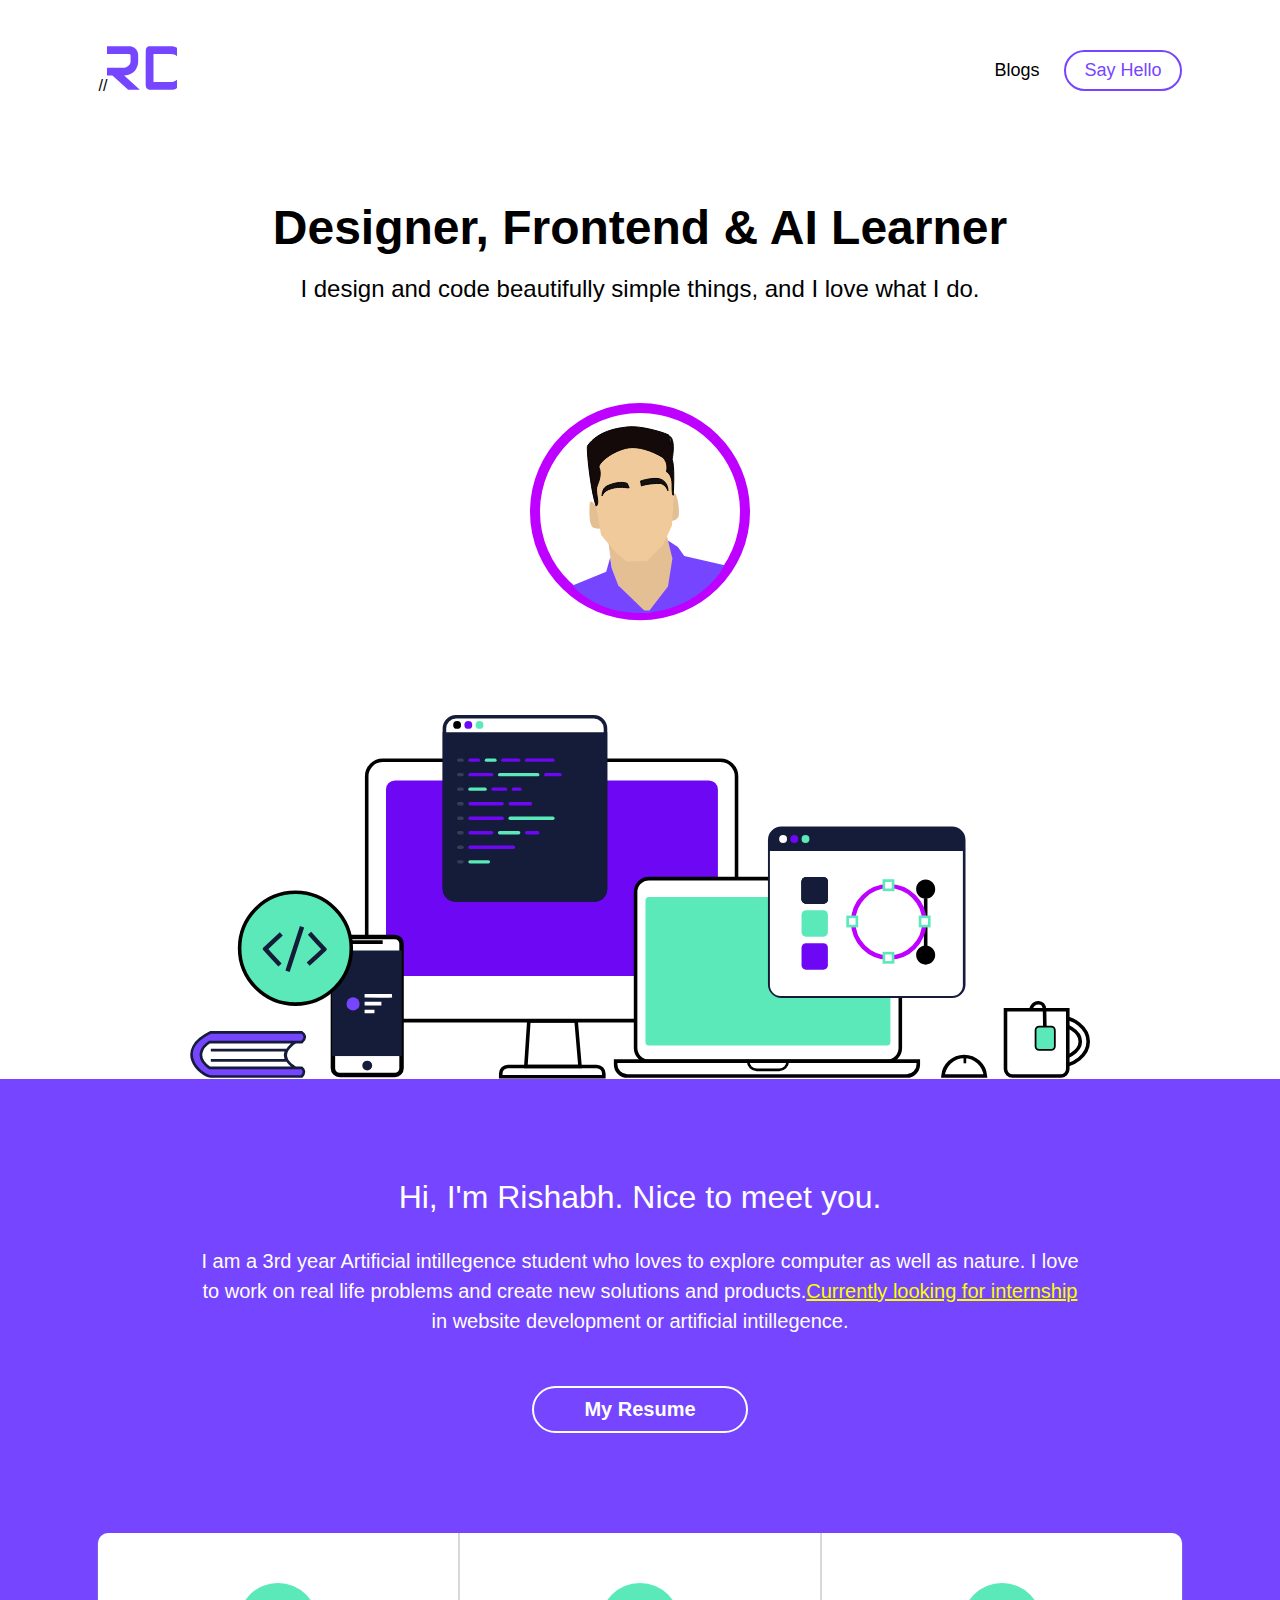
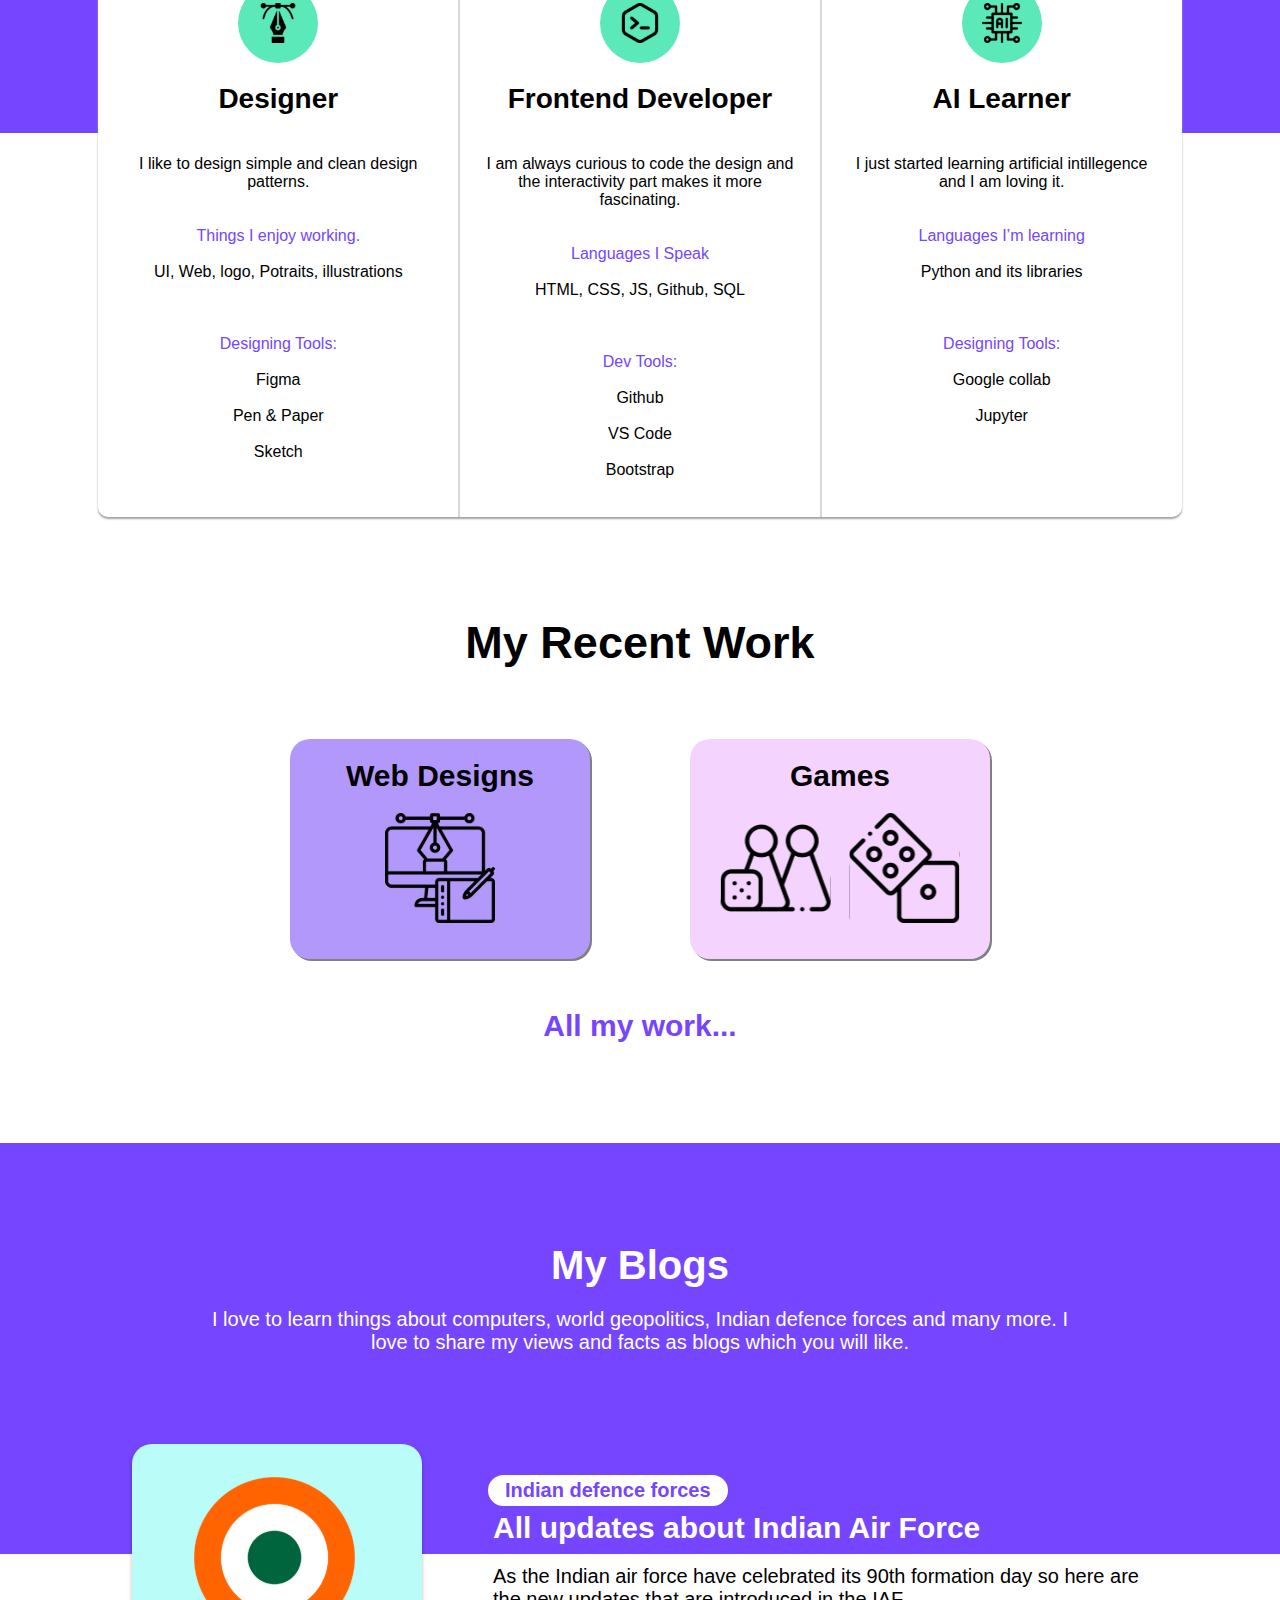
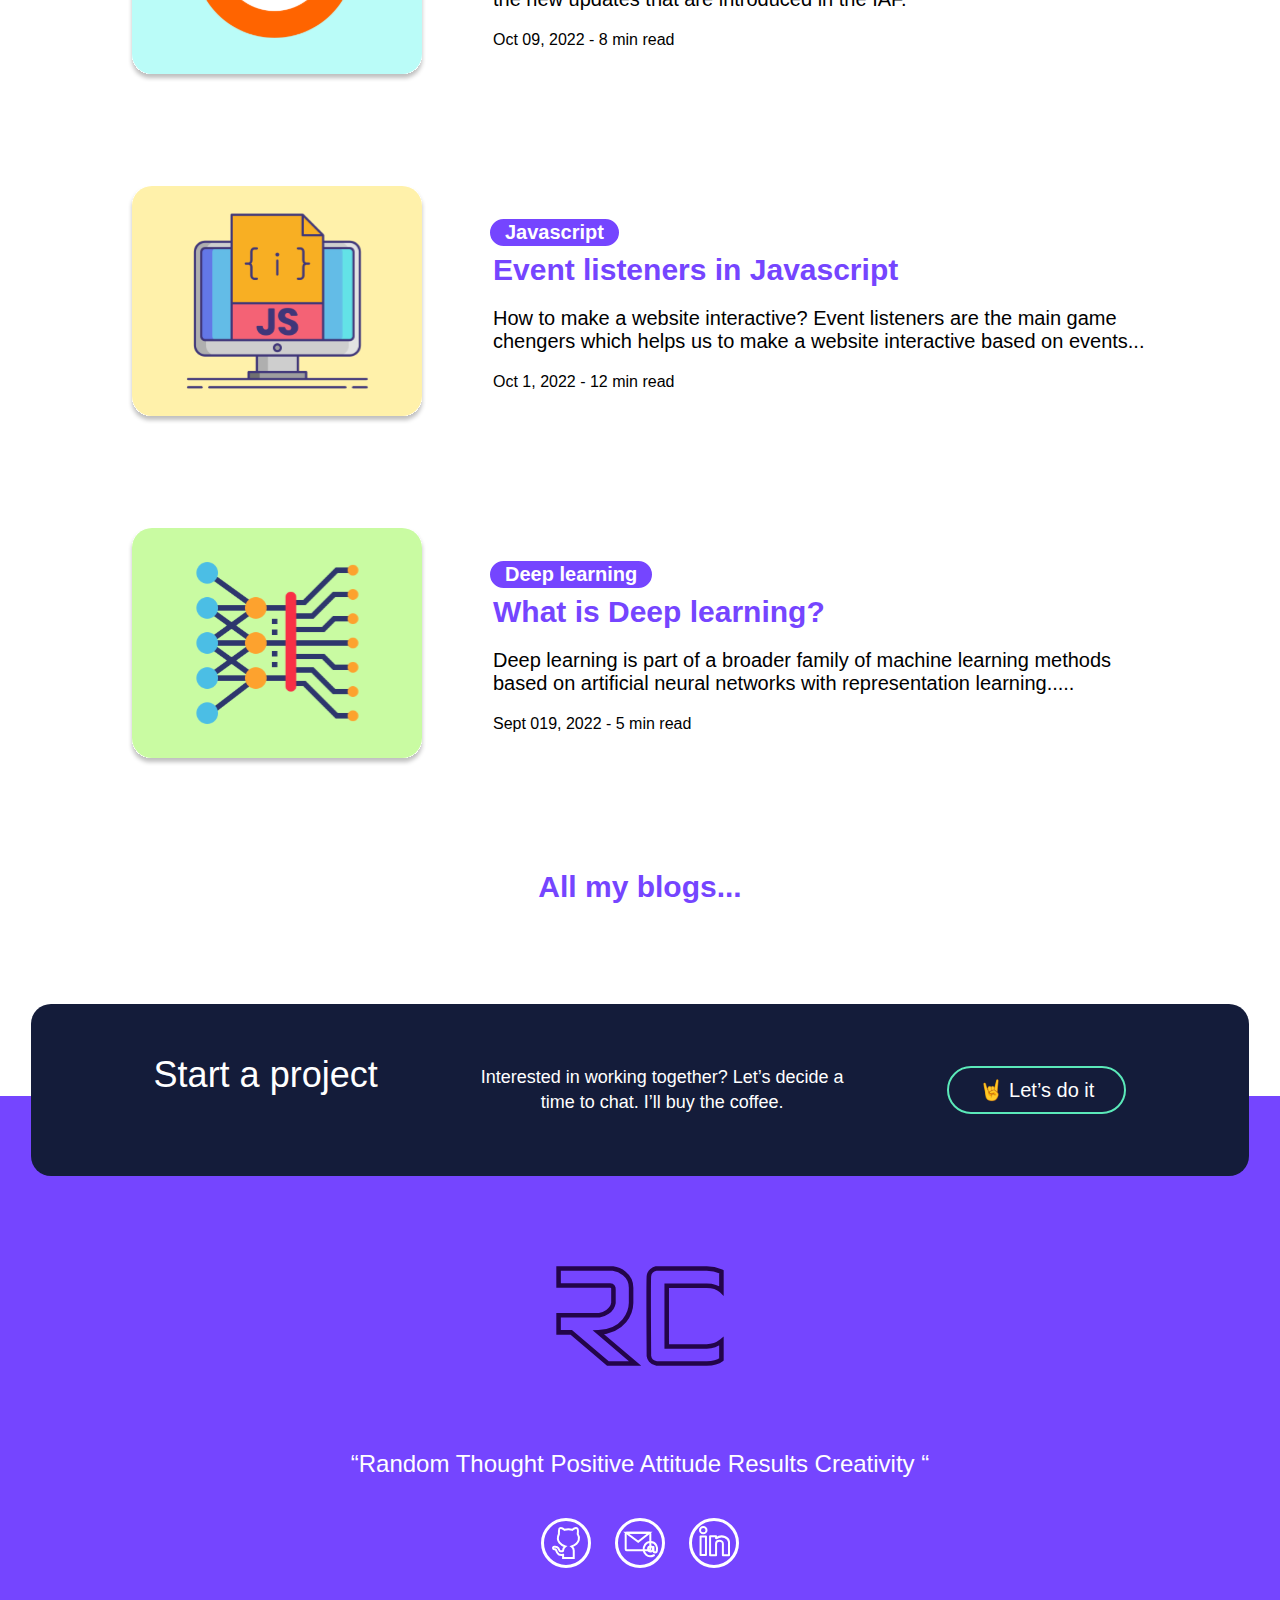
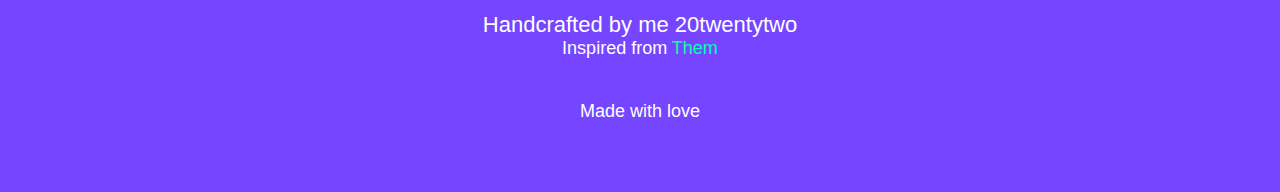
<file: index.html>
<!DOCTYPE html>
<html lang="en">

<head>
  <title>Rishabh Dhayal | Designer, Frontend  &amp; AI Learner
  </title>
  <meta charset="UTF-8" />
  <meta http-equiv="X-UA-Compatible" content="IE=edge" />
  <meta name="viewport" content="width=device-width, initial-scale=1.0" />
  <link rel="shortcut icon" href="images/fevicon.png" type="image/x-icon" />
  <link rel="canonical" href="https://rishabhdhayal.github.io/rishabh/">
  <meta property="og:site_name" content="Rishabh Dhayal">
  <meta property="og:type" content="website">
  <meta property="og:title" content="Rishabh Dhayal | Designer, Frontend  &amp; AI Learner">
  <meta property="og:image:secure_url" content="https://rishabhdhayal.github.io/rishabh/images/potrait.svg">
  <meta property="og:description" content="I design and code beautifully simple things, and I love what I do.">
  <meta property="og:url" content="https://rishabhdhayal.github.io/rishabh/">
  <link rel="preconnect" href="https://fonts.googleapis.com" />
  <link rel="preconnect" href="https://fonts.gstatic.com" crossorigin />
  <link href="https://fonts.googleapis.com/css2?family=Michroma&display=swap" rel="stylesheet" />
  <link rel="stylesheet" href="style.css" />
  <script src="script.js" defer></script>
</head>

<body>
  <header>
    <div class="navbar">
      <div class="logo">
        //<a href="Rishabh Dhayal ITR.pptx" download><img src="images/logo.svg"
            alt="RISHABH DHAYAL logo" /></a>
      </div>
      <div class="navItems">
        <a href="#index_05_myBlogs">
          <div class="navBlog">Blogs</div>
        </a>
        <a href="">
          <div class="navWork">My Work</div>
        </a>
        <a href="contact_form.html">
          <div class="navHello">Say Hello</div>
        </a>
      </div>
    </div>
  </header>

  <div class="index_01">
    <div class="potrait_heading">
      <div class="index_01_heading">
        <div class="i_01_h1">Designer, Frontend & AI Learner</div>
        <div class="i_01_h2">
          I design and code beautifully simple things, and I love what I do.
        </div>
      </div>
      <div class="i_01_potrait">
        <img src="images/potrait.svg" alt="RISHABH DHAYAL" />
      </div>
    </div>
    <div class="i_01_workplace">
      <img src="images/desktop.svg" alt="" height="90%" />
    </div>
  </div>

  <div class="index_02_aboutMe">
    <div class="i_02_boxdata1">Hi, I'm Rishabh. Nice to meet you.</div>
    <div class="i_02_boxdata2">
      I am a 3rd year Artificial intillegence student who loves to explore
      computer as well as nature. I love to work on real life problems and
      create new solutions and products.<span style="color: #faff00; text-decoration: underline">Currently looking for
        internship</span>
      in website development or artificial intillegence.
    </div>
    <div class="i_02_Resume_btn">
      <a href="resume.html">
        <div class="resume">My Resume</div>
      </a>
    </div>
  </div>

 <div class="index_03_skills">
    <div class="i_03_designer">
      <div class="i3_logo">
        <img src="images/pen-tool 1.svg" alt="" height="50%" width="50%" />
      </div>
      <div class="i3_heading">Designer</div>
      <p class="i_03_para">
        I like to design simple and clean design patterns. <br /><br /><br />
        <span style="color: #7545ff">Things I enjoy working.</span><br /><br />
        UI, Web, logo, Potraits, illustrations <br /><br /><br /><br />
        <span style="color: #7545ff">Designing Tools:</span><br /><br />
        Figma <br /><br />
        Pen & Paper <br /><br />
        Sketch <br /><br />
      </p>
    </div>
    <div class="i_03_developer">
      <div class="i3_logo">
        <img src="images/code 1.svg" alt="" height="50%" width="50%" />
      </div>
      <div class="i3_heading">Frontend Developer</div>
      <p class="i_03_para">
        I am always curious to code the design and the interactivity part
        makes it more fascinating.<br /><br /><br />
        <span style="color: #7545ff">Languages I Speak</span><br /><br />
        HTML, CSS, JS, Github, SQL <br /><br /><br /><br />
        <span style="color: #7545ff">Dev Tools:</span><br /><br />
        Github<br /><br />
        VS Code<br /><br />
        Bootstrap<br /><br />
      </p>
    </div>
    <div class="i_03_ailerner">
      <div class="i3_logo">
        <img src="images/artificial-intelligence (1) 1.svg" alt="" height="50%" width="50%" />
      </div>
      <div class="i3_heading">AI Learner</div>
      <p class="i_03_para">
        I just started learning artificial intillegence and I am loving it.
        <br /><br /><br />
        <span style="color: #7545ff">Languages I’m learning</span><br /><br />
        Python and its libraries  <br /><br /><br /><br />
        <span style="color: #7545ff">Designing Tools:</span><br /><br />
        Google collab<br /><br />
        Jupyter<br /><br />
      </p>
    </div>
  </div>

  <div class="index_04_myWork">
    <div class="i_04_heading">My Recent Work</div>
    <div class="i_04_workCards">
      <div class="i_04_dc">
        <a href="work.html">
          <div class="designCard" style="background-color: #b298fb">
            <div class="cardHeading">Web Designs</div>
            <img src="images/graphic-design 1.svg" alt="" height="50%" />
          </div>
        </a>
      </div>
      <!-- <div class="i_04_dc">
        <a href="">
          <div class="designCard" style="background-color: #9cf6b5">
            <div class="cardHeading">Personal website</div>
            <img src="images/Group 71.svg" alt="" height="50%" />
          </div>
        </a>
      </div> -->
      <div class="i_04_dc">
        <a href="work2.html">
          <div class="designCard" style="background-color: #f4d4ff">
            <div class="cardHeading">Games</div>
            <img src="images/Group 72.svg" alt="" height="50%" />
          </div>
        </a>
      </div>
      <!-- <div class="i_04_dc">
        <a href="">
          <div class="designCard" style="background-color: #fff388">
            <div class="cardHeading">Logos</div>
            <img src="images//logo 1.svg" alt="" height="50%" />
          </div>
        </a>
      </div> -->
    </div>
    <a href="work.html" style="
          text-decoration: none;
          font-size: 30px;
          font-weight: 700;
          color: #7545ff;
          padding-top: 30px;
        ">All my work...</a>
  </div>


  <div class="index_05_myBlogs" id="index_05_myBlogs">
    <div class="i_05_heading">
      <h2>My Blogs</h2>
      <p>
        I love to learn things about computers, world geopolitics, Indian
        defence forces and many more. I love to share my views and facts as
        blogs which you will like.
      </p>
    </div>
    <div class="i_05_blogs">
      <div class="blog">
        <div class="blog_photo">
          <a><img src="images/Group 73.svg" alt="" /></a>
        </div>
        <div class="blog_detail">
          <a >
            <div class="blog_type1">Indian defence forces</div>
          </a>
          <a href="dev_state.html">
            <div class="blog_head1">
              All updates about Indian Air Force
            </div>
          </a>
          <div class="blog_desc">
            As the Indian air force have celebrated its 90th formation day so
            here are the new updates that are introduced in the IAF.
          </div>
          <div class="blog_date_time">Oct 09, 2022 - 8 min read</div>
        </div>
      </div>
      <div class="blog">
        <div class="blog_photo">
          <a > <img src="images/Group 21.svg" alt="" /></a>
        </div>
        <div class="blog_detail">
          <a >
            <div class="blog_type">Javascript</div>
          </a>
          <a href="dev_state.html">
            <div class="blog_head">Event listeners in Javascript</div>
          </a>
          <div class="blog_desc">
            How to make a website interactive? Event listeners are the main
            game chengers which helps us to make a website interactive based
            on events...
          </div>
          <div class="blog_date_time">Oct 1, 2022 - 12 min read</div>
        </div>
      </div>
      <div class="blog">
        <div class="blog_photo">
          <a ><img src="images/Group 22.svg" alt="" /></a>
        </div>
        <div class="blog_detail">
          <a >
            <div class="blog_type">Deep learning</div>
          </a>
          <a href="dev_state.html">
            <div class="blog_head">What is Deep learning?</div>
          </a>
          <div class="blog_desc">
            Deep learning is part of a broader family of machine learning methods based on artificial neural networks with representation learning.....
          </div>
          <div class="blog_date_time">Sept 019, 2022 - 5 min read</div>
        </div>
      </div>
    </div>
    <a href="dev_state.html" style="
          text-decoration: none;
          font-size: 30px;
          font-weight: 700;
          color: #7545ff;
        ">All my blogs...</a>
  </div>
  <footer>
    <div class="coffee_contact">
      <div class="cc_details">
        <div class="cc_project">Start a project</div>
        <div class="cc_desc">
          Interested in working together? Let’s decide a time to chat. I’ll
          buy the coffee.
        </div>
        <a href="contact_coffee.html">
          <div class="cc_btn">🤘 Let’s do it</div>
        </a>
      </div>
    </div>
    <div class="footer_details">
      <div class="footer_logo">
        <img src="images/Vector 2 (2).svg" alt="" height="50%" />
      </div>
      <div class="footer_quote">
        “Random Thought Positive Attitude Results Creativity “
      </div>
      <div class="footer_links">
        <a href="https://github.com/rishabhdhayal"><img id="logo_github" src="images/Group 74.svg" alt="" /></a>
        <a href="mailto:dhayal30r@gmail.com"><img id="logo_email" src="images/Group 75.svg" alt="" /></a>
        <a href="https://www.linkedin.com/in/rishabh-dhayal-53317818a"><img id="logo_linkdin" src="images/Group 76.svg" alt="" /></a>
      </div>
      <div class="footer_thanks">
        <span style="font-size: 22px">Handcrafted by me 20twentytwo </span>
        <br />
        Inspired from
        <a href=""><span style="color: #00ffb2"> Them</span></a> <br /><br />
        <br />
        Made with love
      </div>
    </div>
  </footer>
</body>

</html>
</file>
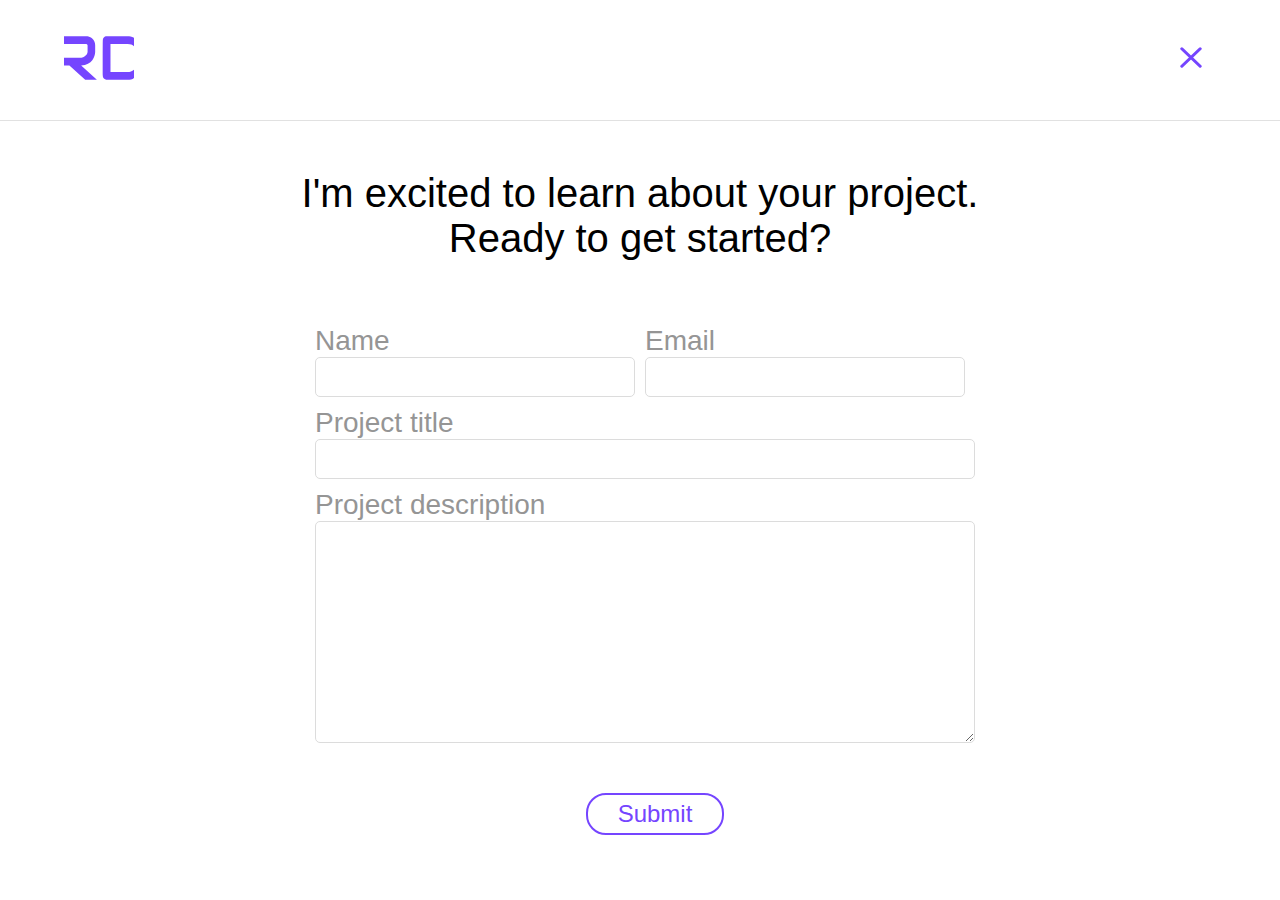
<file: contact_coffee.html>
<!-- Developed by Rishabh Dhayal  -->
<!-- If you want to use  or copy the code then feel free to do so because i have also googled it 80% of time  -->
<!-- long live coders🤝 -->
<!DOCTYPE html>
<html lang="en">
  <head>
    <meta charset="UTF-8" />
    <meta http-equiv="X-UA-Compatible" content="IE=edge" />
    <meta name="viewport" content="width=device-width, initial-scale=1.0" />
    <title>Contact | Rishabh Dhayal</title>
    <link rel="shortcut icon" href="images/fevicon.png" type="image/x-icon" />
    <link rel="stylesheet" href="contact_form.css" />
  </head>
  <body>
    <header>
      <div class="navbar">
        <div class="logo">
          <a href="index.html" target="_parent" rel="noopener noreferrer"
            ><img src="images/logo.svg" alt="RISHABH DHAYAL logo"
          /></a>
        </div>
        <div class="navItems">
          <a href="index.html#coffee_contact">
            <img src="images/cross icon.svg" alt="" width="60%" />
          </a>
        </div>
      </div>
    </header>

    <form action="https://formsubmit.co/dhayal30r@gmail.com" method="POST">
      <h1>
        I'm excited to learn about your project. Ready to get started?
      </h1>
      <br />
      <br />
      <div class="name_email">
        <div class="name">
          <label for="name">Name</label><br />
          <input type="text" id="name" name="name" />
        </div>
        <div class="email">
          <label for="email">Email</label><br />
          <input type="email" id="email" name="email" />
        </div>
        <div class="project ">
          <label for="project">Project title</label><br />
          <input type="text" id="project" name="project" />
        </div>
      </div>
      <div class="message">
        <label for="message">Project description</label>
        <textarea name="message" rows="10"></textarea>
      </div>
      <!-- <a href="/index.html">Submit</a> -->
      <button type="submit">Submit</button>
      <input type="hidden" name="_captcha" value="false">
      <input type="hidden" name="_next" value="https://rishabhdhayal.github.io/rishabh/thank_you.html">
    </form>
  </body>
</html>
</file>
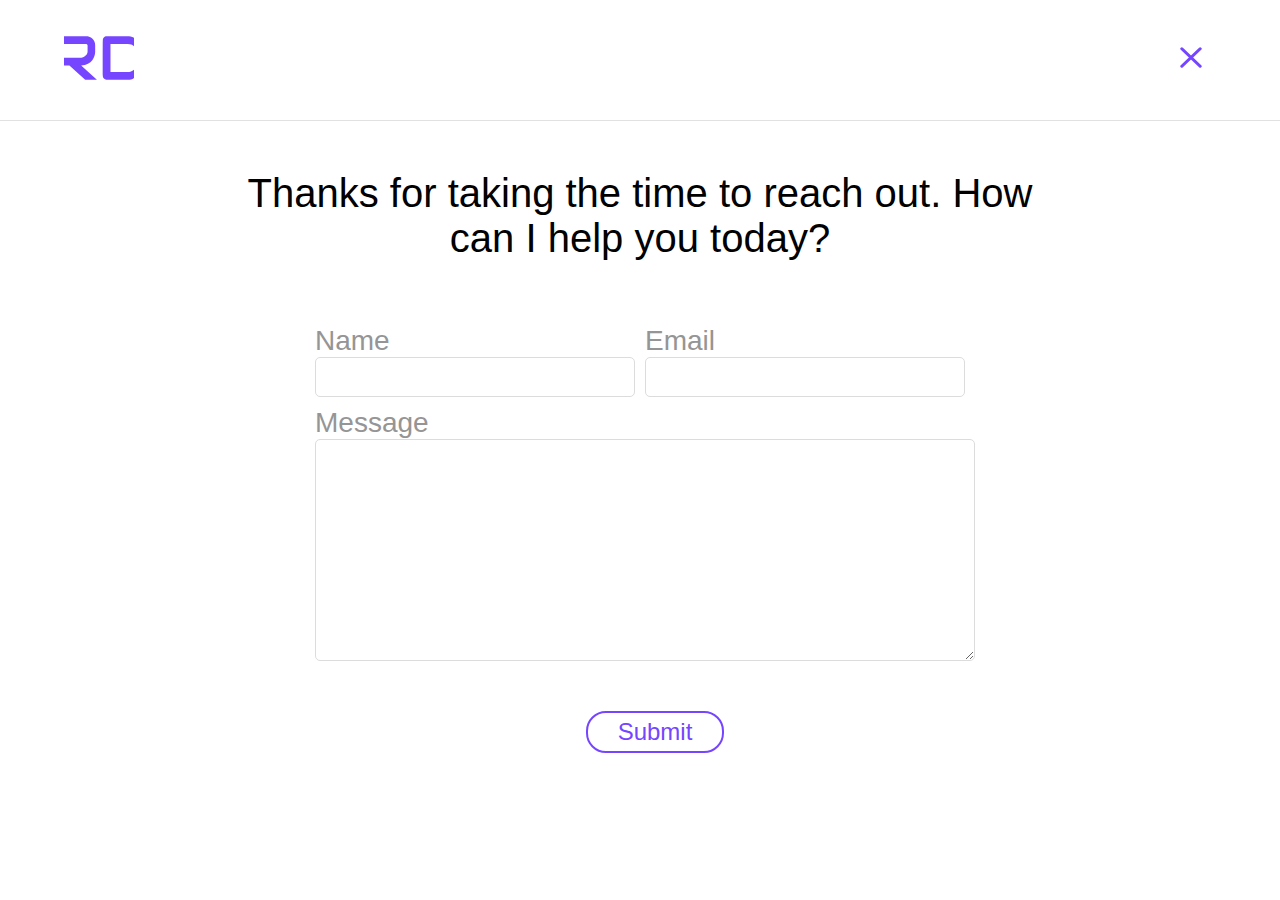
<file: contact_form.html>
<!-- Developed by Rishabh Dhayal  -->
<!-- If you want to use  or copy the code then feel free to do so because i have also googled it 80% of time  -->
<!-- long live coders🤝 -->
<!DOCTYPE html>
<html lang="en">
  <head>
    <meta charset="UTF-8" />
    <meta http-equiv="X-UA-Compatible" content="IE=edge" />
    <meta name="viewport" content="width=device-width, initial-scale=1.0" />
    <title>Contact | Rishabh Dhayal</title>
    <link rel="shortcut icon" href="images/fevicon.png" type="image/x-icon" />
    <link rel="stylesheet" href="contact_form.css" />
  </head>
  <body>
    <header>
      <div class="navbar">
        <div class="logo">
          <a href="index.html" target="_parent" rel="noopener noreferrer"
            ><img src="images/logo.svg" alt="RISHABH DHAYAL logo"
          /></a>
        </div>
        <div class="navItems">
          <a href="index.html">
            <img src="images/cross icon.svg" alt="" width="60%" />
          </a>
        </div>
      </div>
    </header>

    <form action="https://formsubmit.co/dhayal30r@gmail.com" method="POST">
      <h1>
        Thanks for taking the time to reach out. How can I help you today?
      </h1>
      <br />
      <br />
      <div class="name_email">
        <div class="name">
          <label for="name">Name</label><br />
          <input type="text" id="name" name="name" />
        </div>
        <div class="email">
          <label for="email">Email</label><br />
          <input type="email" id="email" name="email" />
        </div>
      </div>
      <div class="message">
        <label for="message">Message</label>
        <textarea name="message" rows="10"></textarea>
      </div>
      <!-- <a href="/index.html">Submit</a> -->
      <button type="submit">Submit</button>
      <input type="hidden" name="_captcha" value="false">
      <input type="hidden" name="_next" value="https://rishabhdhayal.github.io/rishabh/thank_you.html">
    </form>
  </body>
</html>
</file>
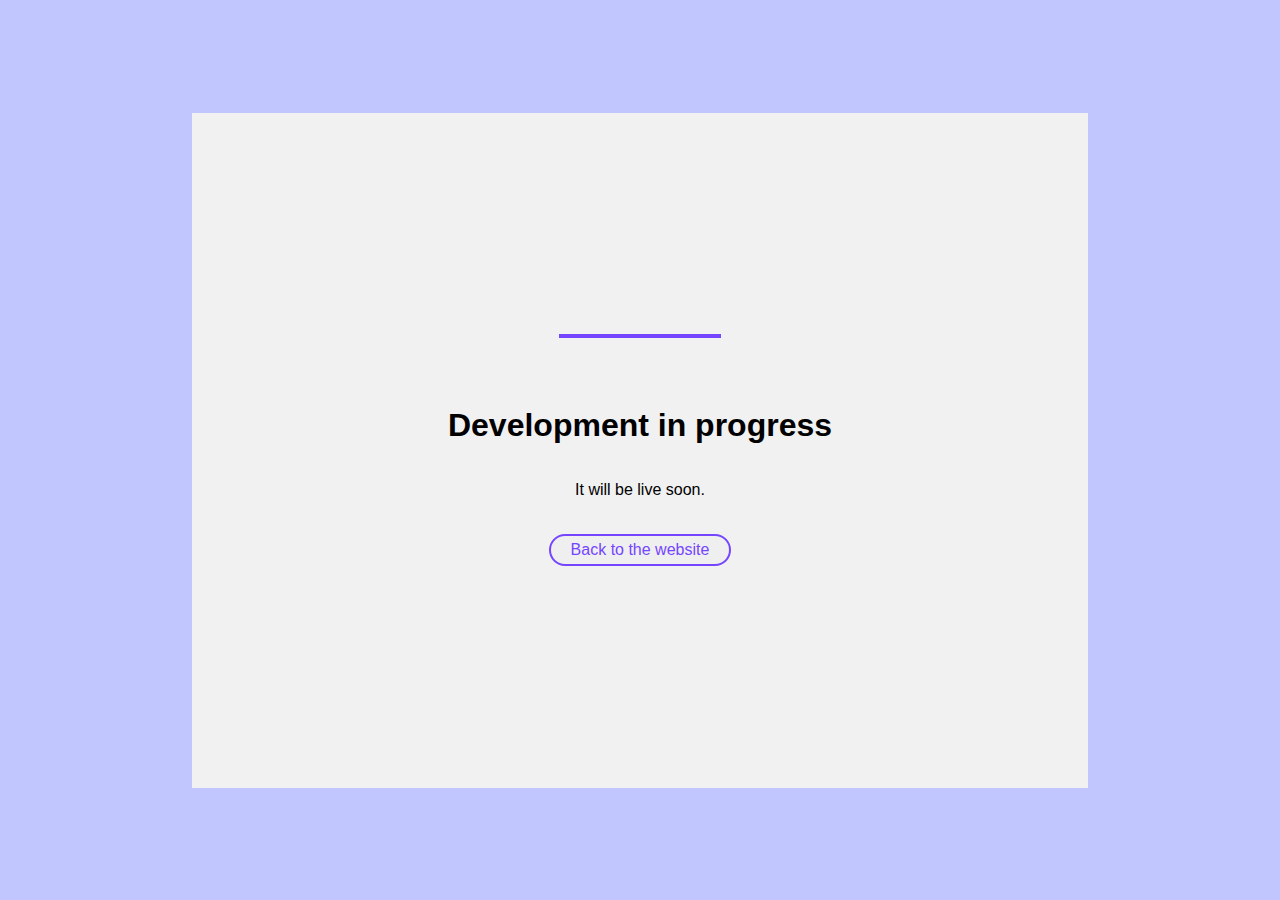
<file: dev_state.html>
<!DOCTYPE html>
<!DOCTYPE html>
<html lang="en">
  <head>
    <meta charset="UTF-8" />
    <meta http-equiv="X-UA-Compatible" content="IE=edge" />
    <meta name="viewport" content="width=device-width, initial-scale=1.0" />
    <title>Thanks | Rishabh Dhayal</title>
    <link rel="shortcut icon" href="images/fevicon.png" type="image/x-icon" />
    <style>
      ** {
        display: flex;
        justify-content: center;
        align-items: center;
      }
      body {
        margin: 0px;
        padding: 0px;
        font-family:sans-serif;
      }
      .thankYou {
        height: 100vh;
        width: 100%;
        background-color: #c2c6ff;
        display: flex;
        justify-content: center;
        align-items: center;
      }
      .ty_box {
        height: 75%;
        width: 70%;
        background-color: rgb(241, 241, 241);
        display: flex;
        justify-content: center;
        align-items: center;
      }
      .ty_main_box {
        /* border: 2px solid red; */
        height: 70%;
        width: 90%;
        display: flex;
        justify-content: center;
        align-items: center;
        flex-direction: column;
      }
      .ty_s_box {
        border-top: 4px solid #7545ff;
        width: 20%;
        height: 10%;
      }
      button {
        margin-top: 10%;
        /* background-color: #d66efc; */
        border: 2px solid #7545ff;
        font-size: 1rem;
        /* border: #00ff0a; */
        color: #7545ff;
        padding: 5px 20px;
        border-radius: 20px;
      }
      button:hover {
        background-color: #7545ff;
        color: white;
      }
      h1 {
        font-size: 2rem;
        
      }
      @media only screen and (max-width: 500px) {
        h1{
            font-size: 30px;
        }
        p{
            font-size: 1rem;
        }
        .ty_box
        {
            width: 90%;
        }
      }
      @media only screen and (max-width: 400px) {
        h1{
            font-size: 24px;
        }
        p{
            font-size: 12px;
        }
        .ty_box
        {
            width: 100%;
        }
      }
    </style>
  </head>
  <body>
    <div class="thankYou">
      <div class="ty_box">
        <div class="ty_main_box">
          <div class="ty_s_box"></div>
          <h1>Development in progress</h1>
          <p>It will be live soon.</p>
          <a href="index.html"><button>Back to the website</button></a>
        </div>
      </div>
    </div>
  </body>
</html>
</file>
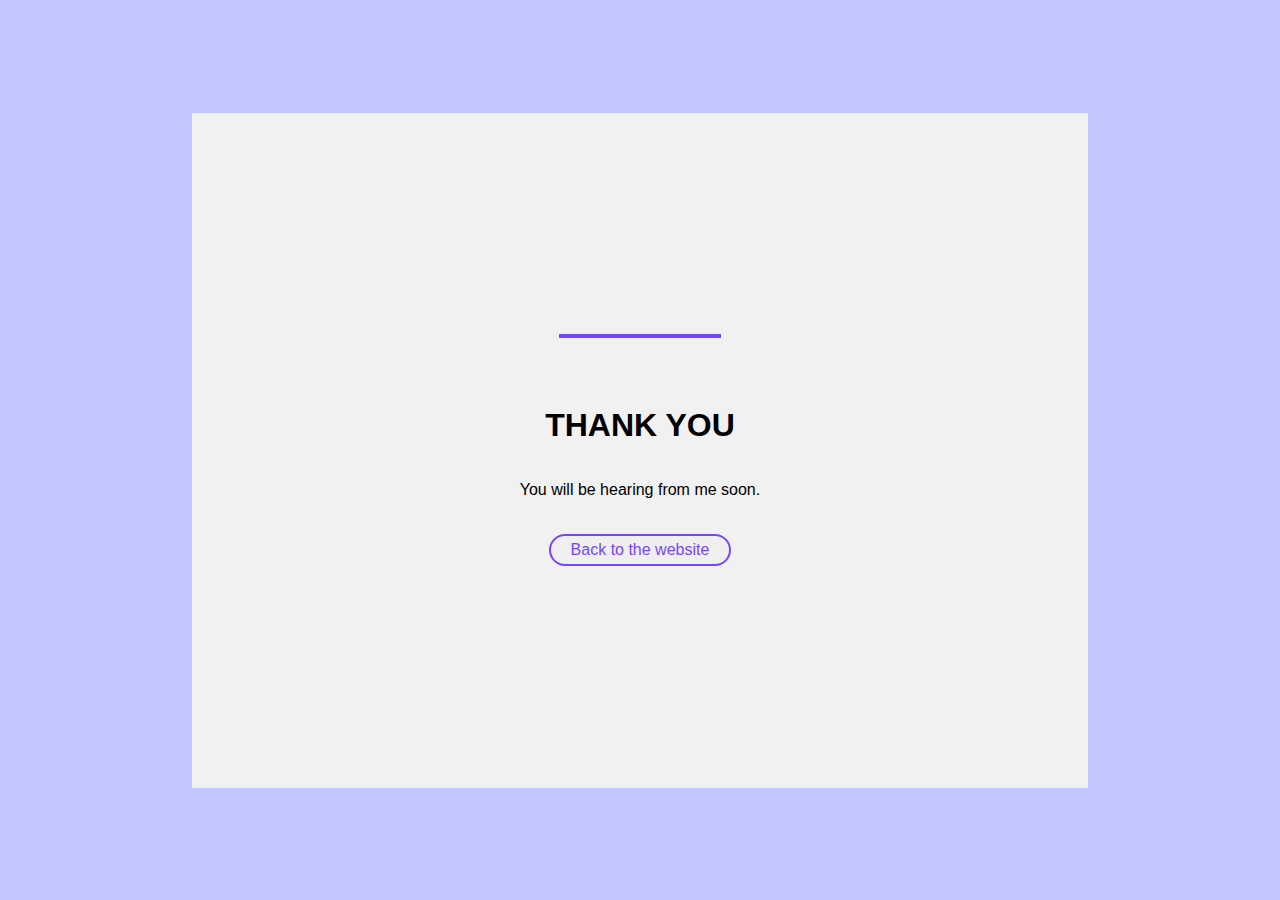
<file: thank_you.html>
<!DOCTYPE html>
<!DOCTYPE html>
<html lang="en">
  <head>
    <meta charset="UTF-8" />
    <meta http-equiv="X-UA-Compatible" content="IE=edge" />
    <meta name="viewport" content="width=device-width, initial-scale=1.0" />
    <title>Thanks | Rishabh Dhayal</title>
    <link rel="shortcut icon" href="images/fevicon.png" type="image/x-icon" />
    <style>
      ** {
        display: flex;
        justify-content: center;
        align-items: center;
      }
      body {
        margin: 0px;
        padding: 0px;
        font-family:sans-serif;
      }
      .thankYou {
        height: 100vh;
        width: 100%;
        background-color: #c2c6ff;
        display: flex;
        justify-content: center;
        align-items: center;
      }
      .ty_box {
        height: 75%;
        width: 70%;
        background-color: rgb(241, 241, 241);
        display: flex;
        justify-content: center;
        align-items: center;
      }
      .ty_main_box {
        /* border: 2px solid red; */
        height: 70%;
        width: 90%;
        display: flex;
        justify-content: center;
        align-items: center;
        flex-direction: column;
      }
      .ty_s_box {
        border-top: 4px solid #7545ff;
        width: 20%;
        height: 10%;
      }
      button {
        margin-top: 10%;
        /* background-color: #d66efc; */
        border: 2px solid #7545ff;
        /* border: #00ff0a; */
        color: #7545ff;
        font-size:1rem;
        padding: 5px 20px;
        border-radius: 20px;
      }
      button:hover {
        background-color: #7545ff;
        color: white;
      }
      h1 {
        font-size: 2rem;
        
      }
      @media only screen and (max-width: 500px) {
        h1{
            font-size: 30px;
        }
        p{
            font-size: 1rem;
        }
        .ty_box
        {
            width: 90%;
        }
      }
      @media only screen and (max-width: 400px) {
        h1{
            font-size: 24px;
        }
        p{
            font-size: 12px;
        }
        .ty_box
        {
            width: 100%;
        }
      }
    </style>
  </head>
  <body>
    <div class="thankYou">
      <div class="ty_box">
        <div class="ty_main_box">
          <div class="ty_s_box"></div>
          <h1>THANK YOU</h1>
          <p>You will be hearing from me soon.</p>
          <a href="https://rishabhdhayal.github.io/rishabh/"><button>Back to the website</button></a>
        </div>
      </div>
    </div>
  </body>
</html>
</file>
<file: style.css>
* {
  margin: 0px;
  padding: 0px;
  font-family: sans-serif;
}
a {
  text-decoration: none;
}
body {
  display: grid;
  grid-template-columns: repeat(13, 1fr);
}
/* *******************************************Header navbar---------------------------------------------------- */
header {
  grid-column-start: 2;
  grid-column-end: 13;
  /* background-color: rgb(223, 223, 223); */
  height: 140px;
  display: flex;
  align-items: center;
}
.navbar {
  display: flex;
  align-items: center;
  justify-content: space-between;
  /* background-color: rgb(207, 207, 207); */
  height: 100px;
  width: 100%;
}
.logo img {
  width: 70px;
  height: 46px;
}
.navItems {
  display: flex;
  /* background-color: #fff; */
  align-items: center;
  font-size: 18px;
}
.navItems a {
  text-decoration: none;
  color: black;
}
.navBlog {
  padding: 8px 25px;
}
.navWork {
  display: none;
  padding: 15px 35px 15px 35px;
}
.navHello {
  padding: 8px 18px;
  border: 2px solid #7545ff;
  color: #7545ff;
  border-radius: 30px;
}
.navHello:hover {
  background-color: #7545ff;
  color: white;
}

/*--------------------------------------------title and the vector potrait---------------------------------- */
.index_01 {
  grid-column-start: 1;
  grid-column-end: 14;
  height: max-content;
  /* background-color: rgb(168, 163, 163); */
  display: grid;
  grid-template-columns: repeat(13, 1fr);
}
.potrait_heading {
  grid-column-start: 2;
  grid-column-end: 13;
  height: max-content;
  display: block;
  /* background-color: #fff; */
}
.index_01_heading {
  /* background-color: rgb(251, 193, 193); */
  margin-top: 60px;
}
.i_01_h1 {
  width: 100%;
  text-align: center;
  font-size: 48px;
  font-weight: bold;
}
.i_01_h2 {
  padding-top: 20px;
  width: 100%;
  text-align: center;
  font-size: 24px;
}

.i_01_potrait {
  text-align: center;
  margin-top: 100px;
}
.i_01_workplace {
  grid-column-start: 1;
  grid-column-end: 14;
  text-align: center;
  margin-top: 50px;
  display: flex;
  justify-content: center;
  align-items: flex-end;
}
.i_01_workplace img {
    width: 100%;
  height: 90%;
  max-width: 1000px;
}

/* --------------------------------About me data ------------------------------------------------- */
.index_02_aboutMe {
  grid-column-start: 1;
  grid-column-end: 14;
  height: max-content;
  background-color: rgba(66, 0, 255, 0.73);
  display: flex;
  flex-direction: column;
  justify-content: center;
  align-items: center;
  padding: 100px 200px 300px 200px;
  color: white;
}

.i_02_boxdata1 {
  grid-column-start: 3;
  grid-column-end: 12;
  font-size: 32px;
  text-align: center;
}
.i_02_boxdata2 {
  grid-column-start: 3;
  grid-column-end: 12;
  font-size: 20px;
  padding-top: 30px;
  text-align: center;
  line-height: 150%;
}
.i_02_Resume_btn {
  grid-column-start: 6;
  grid-column-end: 9;
  padding-top: 50px;
  /* background-color: #fff; */
}
.i_02_Resume_btn a {
  text-decoration-line: none;
}
.resume {
  padding: 10px 50px;
  border: 2px solid white;
  color: white;
  font-size: 20px;
  font-weight: 600;
  border-radius: 30px;
}
.resume:hover {
  color: #7545ff;
  background-color: #fff;
}
/* -------------------------------------------My Skills------------------------------------------------------- */
.index_03_skills {
  grid-column-start: 2;
  grid-column-end: 13;
  background-color: rgb(255, 255, 255);
  margin-top: -200px;
  height: max-content;
  box-shadow: 0px 2px 2px rgb(163, 163, 163);
  border-radius: 10px;
  display: flex;
  flex-wrap: nowrap;
}

.i_03_designer {
  width: 33.3%;
  height: 100%;

  display: flex;
  align-items: center;
  flex-direction: column;
}

.i3_logo {
  background-color: #5be9b9;
  height: 80px;
  width: 80px;
  display: flex;
  justify-content: center;
  align-items: center;
  border-radius: 100%;
  margin-top: 50px;
}
.i3_heading {
  font-size: 28px;
  font-weight: 600;
  /* margin: 20px; */
  text-align: center;
  padding: 20px;
}
.i_03_para {
  font-size: 16px;
  text-align: center;
  padding: 20px;
}
.i_03_developer {
  width: 33.3%;
  height: 100%;
  border-right: 2px solid rgb(216, 216, 216);
  border-left: 2px solid rgb(216, 216, 216);
  display: flex;
  align-items: center;
  flex-direction: column;
}
.i_03_ailerner {
  width: 33.3%;
  height: 100%;
  display: flex;
  align-items: center;
  flex-direction: column;
}

/* -=-------------------------------------------------My Work--------------------------------------------------- */
.index_04_myWork {
  grid-column-start: 2;
  grid-column-end: 13;
  height: max-content;
  display: flex;
  align-items: center;
  flex-direction: column;
  margin-bottom: 100px;
}

.i_04_heading {
  font-size: 45px;
  padding-top: 100px;
  font-weight: 700;
  text-align: center;
}
.i_04_workCards {
  height: max-content;
  display: flex;
  flex-wrap: wrap;
  margin-top: 50px;
}

.i_04_workCards a {
  text-decoration: none;
  color: black;
}
.i_04_dc {
  height: max-content;
  width: max-content;
  margin: 20px 50px;
}
.designCard {
  height: 220px;
  width: 300px;
  box-shadow: 2px 2px gray;
  border-radius: 20px;
  display: flex;
  align-items: center;
  flex-direction: column;
}
.designCard img{
  width: 90%;
}
@media only screen and (max-width: 400px) {
  .blog_photo img {width: 100%;}
  .designCard{width: 280px;}
}
.cardHeading {
  font-size: 30px;
  font-weight: 600;
  padding: 20px 0px 20px 0px;
  text-align: center;
}
/* -------------------------------------------My blogs---------------------------------------------------------- */
.index_05_myBlogs {
  grid-column-start: 1;
  grid-column-end: 14;
  height: max-content;
  /* background-color: rgb(228, 228, 228); */
  display: flex;
  flex-direction: column;
  justify-content: center;
  align-items: center;
  margin-bottom: 100px;
}
.i_05_heading {
  background-color: #7545ff;
  color: white;
  display: flex;
  width: 100%;
  flex-direction: column;
  justify-content: center;
  align-items: center;
  padding: 100px 0px 200px 0px;
}
.i_05_heading h2 {
  font-size: 40px;
  padding-bottom: 20px;
}
.i_05_heading p {
  font-size: 20px;
  width: 70%;
  text-align: center;
}
.i_05_blogs {
  width: 80%;
  height: max-content;
  /* background-color: rgb(255, 198, 198); */
  margin-top: -110px;
}
.blog {
  /* background-color: #fff; */
  width: 100%;
  height: max-content;
  display: flex;
  margin-bottom: 100px;
  justify-content: center;
  align-items: center;
}

.blog_photo {
  height: max-content;
  width: 260px;
  /* background-color: rgb(190, 225, 179); */
}

.blog_detail {
  /* width: 800px; */
  height: 100%;
  margin-left: 100px;
  /* background-color: rgb(100, 239, 146); */
  display: flex;
  flex-direction: column;
  justify-content: center;
}

.blog_type1 {
  border: 2px solid white;
  color: #7545ff;
  background-color: #fff;
  width: max-content;
  border-radius: 20px;
  padding: 2px 15px 2px 15px;
  font-size: 20px;
  font-weight: 700;
}
.blog_type {
  border: 2px solid white;
  color: #ffffff;
  background-color: #7545ff;
  width: max-content;
  border-radius: 20px;
  padding: 2px 15px 2px 15px;
  font-size: 20px;
  font-weight: 700;
}
.blog_head1 {
  font-size: 30px;
  color: #fff;
  font-weight: 700;
  padding: 5px;
}
.blog_head {
  font-size: 30px;
  color: #7545ff;
  font-weight: 700;
  padding: 5px;
}

.blog_desc {
  font-size: 20px;
  padding: 15px 0px 0px 5px;
}
.blog_date_time {
  font-size: 16px;
  padding: 20px 5px 5px 5px;
}

/* -------------------------------------------Footer---------------------------------------------------- */
footer {
  grid-column-start: 1;
  grid-column-end: 14;
  height: max-content;
  display: flex;
  flex-direction: column;
  align-items: center;
}
.coffee_contact {
  width: 95%;
  height: max-content;
  background-color: #141c3a;
  border-radius: 20px;
  z-index: 10;
  color: white;
  display: flex;
  justify-content: center;
  align-items: center;
  padding: 50px 1px;
}

.cc_details {
  width: 80%;
  display: flex;
  flex-wrap: wrap;
  justify-content: space-between;
  align-items: center;
}
.cc_project {
  font-size: 36px;
  padding-bottom: 30px ;
  text-align: center;
}
.cc_desc {
  font-size: 18px;
  text-align: center;
  line-height: 140%;
  width: 40%;

}
.cc_btn {
  font-size: 20px;
  border: 2px solid #5be9b9;
  padding: 10px 30px;
  border-radius: 40px;
  color: rgb(255, 255, 255);
}

.cc_btn:hover {
  color: #141c3a;
  background-color: #5be9b9;
}
.footer_details {
  width: 100%;
  margin-top: -80px;
  height: max-content;
  padding: 150px 0px 50px 0px;
  background-color: #7545ff;
  display: flex;
  flex-direction: column;
  justify-content: center;
  align-items: center;
  color: white;
}
.footer_logo img {
  height: 100px;
  padding: 20px 0px 50px 0px;
}
.footer_quote {
  font-size: 24px;
  padding: 30px 10px 20px 10px;
  text-align: center;
}
.footer_links {
  padding: 20px;
}
.footer_links a {
  padding: 30px 10px;
}
.footer_thanks {
  font-size: 18px;
  text-align: center;
  padding: 20px;
}
/* ----------------------------Responsive media query------------------------------------- */
@media only screen and (max-width: 800px) {
  .i_01_h1 {font-size: 36px;}
  .i_01_h2{font-size: 16px;}
  .index_02_aboutMe{padding: 80px 50px 250px 50px;}
  .index_03_skills{flex-direction: column; box-shadow: none;}
  .i_03_designer{ width: 100%; box-shadow:0px 2px 2px rgb(163, 163, 163) ;border-radius: 10px; margin-bottom: 40px;}
  .i_03_developer{ width: 100%; box-shadow:0px 0px 4px rgb(163, 163, 163) ;border-radius: 10px; margin-bottom: 40px;}
  .i_03_ailerner{ width: 100%; box-shadow:0px 0px 4px rgb(163, 163, 163) ;border-radius: 10px; margin-bottom: 40px;}
  .i_04_heading{font-size: 36px;}
  .index_04_myWork{grid-column-start: 1;grid-column-end: 14;}
  .i_04_dc{margin: 20px;}
  .i_04_workCards{justify-content: center;}
  .blog {flex-direction: column; margin-bottom: 50px;}
  .blog_detail{margin-left: 0px; margin-top: 40px;}
  .blog_type1{color: #ffffff;
    background-color: #7545ff;}
  .blog_head1 {color: #7545ff;}
  .cc_details {flex-direction: column;}
  .cc_desc{  padding-bottom: 30px; width: 90%;}
  .i_05_heading p{width: 85%;}
}
/* -----------------------scroll bar changes------------------------------------ */
/* width */
::-webkit-scrollbar {
  width: 10px;
}

/* Handle */
::-webkit-scrollbar-thumb {
  background: #7545FF; 
}

/* Handle on hover */
::-webkit-scrollbar-thumb:hover {
  background: #493093; 
}
</file>
<file: contact_form.css>
* {
  margin: 0px;
  padding: 0px;
  font-family: sans-serif;
}
a {
  text-decoration: none;
}
body {
  display: flex;
  align-items: center;
  justify-content: center;
  flex-direction: column;
}
header {
  width: 100%;
  /* background-color: rgb(223, 223, 223); */
  height: 120px;
  display: flex;
  align-items: center;
  justify-content: center;
  border-bottom: 1px solid rgb(225, 225, 225);
  /* padding: 0px 100px; */
}
.navbar {
  display: flex;
  align-items: center;
  justify-content: space-between;
  /* background-color: rgb(207, 207, 207); */
  height: 100px;
  width: 90%;
}
.logo img {
  width: 70px;
  height: 46px;
}
.navItems {
  display: flex;
  /* background-color: #fff; */
  align-items: center;
  font-size: 18px;
}
.navItems a {
  text-decoration: none;
  color: black;
}
.navItems {
  height: 50%;
}
form {
  padding: 50px 10px;
  display: flex;
  flex-direction: column;
  align-items: center;
  justify-content: center;
  /* background-color: rgb(208, 222, 179); */
  font-size: 28px;
}
form h1 {
  font-size: 2.5rem;
  width: 70%;
  text-align: center;
  font-weight: 500;
}
form label {
  font-size: 28px;
}
form input {
  font-size: 24px;
  padding: 5px 4px;
  border: 1px solid gainsboro;
  border-radius: 5px;
}
.name_email {
  width: 650px;
  display: flex;
  align-items: center;
  justify-content: space-between;
  flex-wrap: wrap;
  /* background-color: rgb(181, 159, 159); */
  color: #959595;
}
.name {
  margin: 0px 0px;
}
.message {
  /* background-color: rgb(171, 227, 205); */
  width: 650px;
  display: flex;
  align-items: center;
  flex-direction: column;
  justify-content: center;
  flex-wrap: wrap;
  padding-top: 10px;
}
@media only screen and (max-width: 800px) {
  .message {
    width: 80%;
  }
  form h1 {
    width: 90%;
    font-size: 1.5rem;
  }
  .name_email {
    width: 80%;
    font-size: 1.5rem;
  }
  form label
  {
    font-size: 1.5rem;
  }
  .name {
    width: 100%;
    font-size: 1.5rem;
  }
  .email {
    width: 100%;
    margin-top: 10px;
    font-size: 1.5rem;
  }
  form input {
    width: 100%;
    font-size: 1.5rem;
  }
}
.project {
  margin-top: 10px;
  width: 100%;
}
.project input {
  width: 100%;
}
.message label {
  align-self: flex-start;
  color: #959595;
}
.message textarea {
  width: 100%;
  font-size: 18px;
  padding: 5px 4px;
  border: 1px solid gainsboro;
  border-radius: 5px;
}

form button {
  margin: 50px 0px 0px 30px;
  font-size: 24px;
  padding: 5px 30px;
  border-radius: 20px;
  border: 2px solid #7545ff;
  color: #7545ff;
  background-color: #fff;
}

form button:hover {
  cursor: pointer;
  color: #ffffff;
  background-color: #7545ff;
}
/* -----------------------scroll bar changes------------------------------------ */
/* width */
::-webkit-scrollbar {
  width: 10px;
}

/* Handle */
::-webkit-scrollbar-thumb {
  background: #7545ff;
}

/* Handle on hover */
::-webkit-scrollbar-thumb:hover {
  background: #493093;
}
</file>
